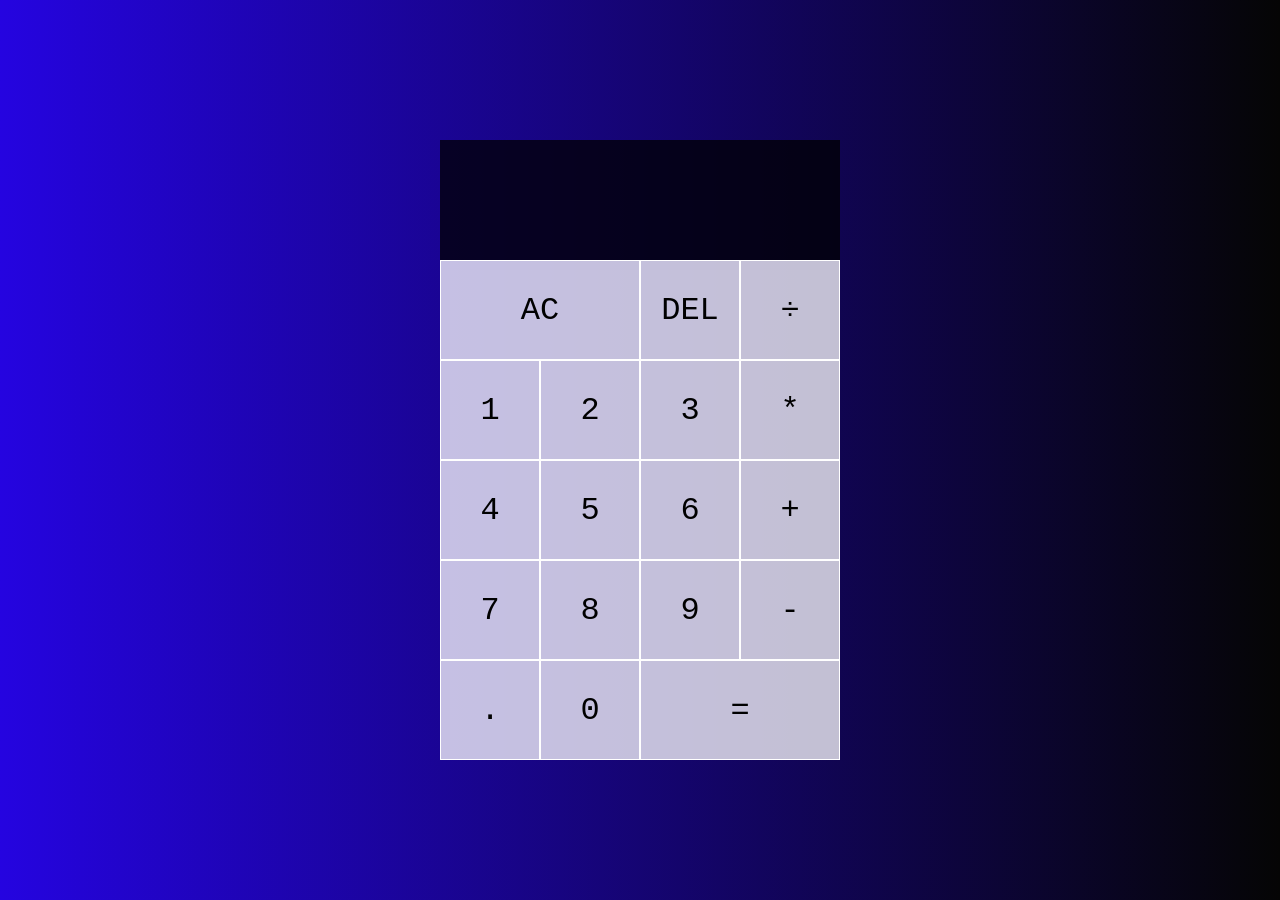
<file: Calculator/index.html>
<!DOCTYPE html>
<html lang="en">
<head>
    <meta charset="UTF-8">
    <meta http-equiv="X-UA-Compatible" content="IE=edge">
    <meta name="viewport" content="width=device-width, initial-scale=1.0">
    <title>Calculator</title>
    <link href="styles.css" rel="stylesheet">
    <script src="script.js" defer></script>
</head>
<body>
    <div class="calculator-grid">
        <div class="output">
            <div data-previous-operand class="previous-operand"></div>
            <div data-current-operand class="current-operand"></div>
        </div>
        <button data-all-clear class="span-two">AC</button>
        <button data-delete>DEL</button>
        <button data-operation>÷</button>
        <button data-number>1</button>
        <button data-number>2</button>
        <button data-number>3</button>
        <button data-operation>*</button>
        <button data-number>4</button>
        <button data-number>5</button>
        <button data-number>6</button>
        <button data-operation>+</button>
        <button data-number>7</button>
        <button data-number>8</button>
        <button data-number>9</button>
        <button data-operation>-</button>
        <button data-number>.</button>
        <button data-number>0</button>
        <button data-equals class="span-two">=</button>
    </div>
</body>
</html>
</file>
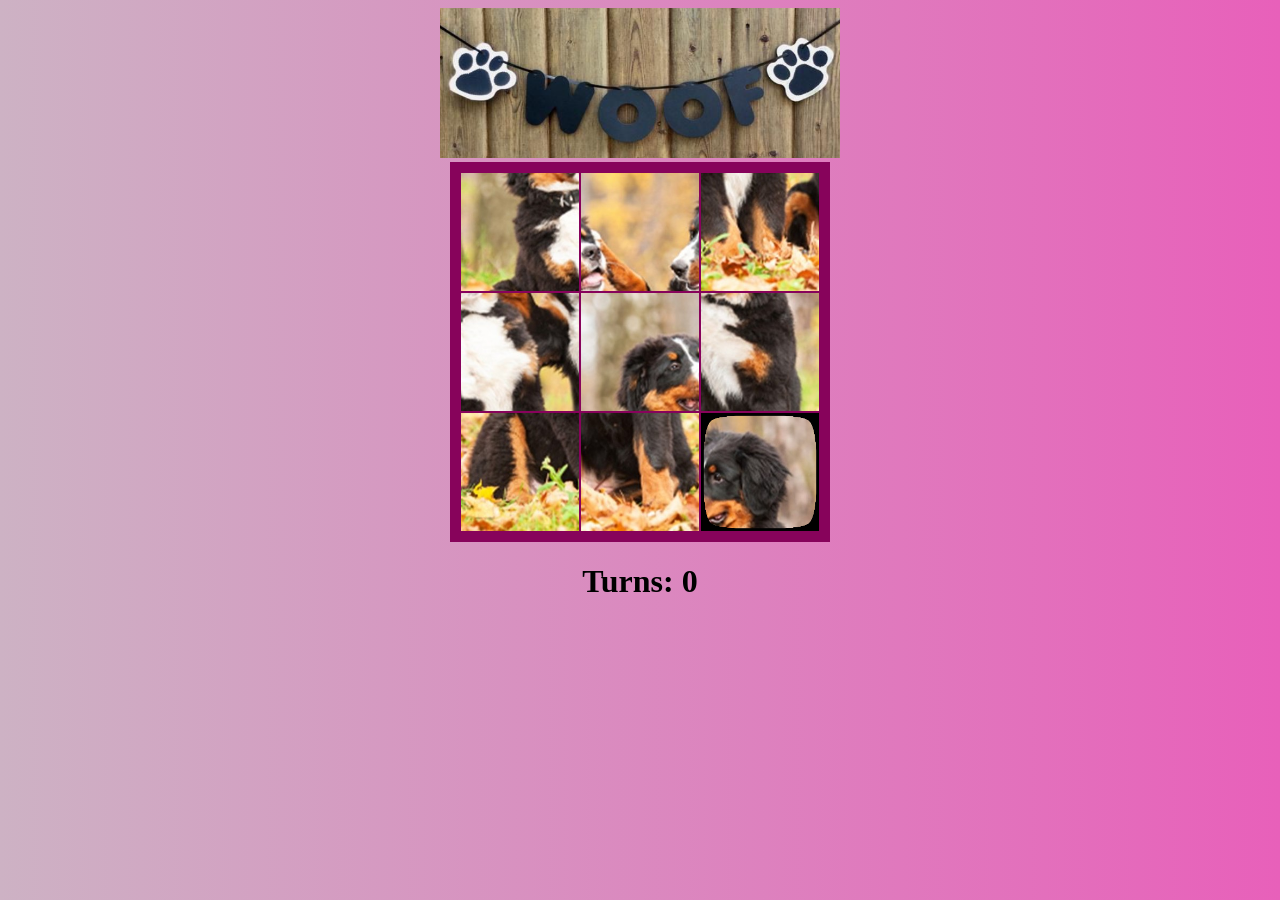
<file: Sliding Puzzle/index.html>
<!DOCTYPE html>
<html lang="en">
<head>
    <meta charset="UTF-8">
    <meta http-equiv="X-UA-Compatible" content="IE=edge">
    <meta name="viewport" content="width=device-width, initial-scale=1.0">
    <title>Sliding Puzzle</title>
    <link rel="stylesheet" href="puzzle.css">
    <script src="puzzle.js"></script>
</head>
<body>
    <img id="title" src="./logo.png">
    <div id="board"></div>
    <h1>Turns: <span id="turns">0</span></h1> 
</body>
</html>
</file>
<file: Calculator/styles.css>
*, *::before,*::after{
    box-sizing: border-box;
    font-family: 'Courier New', Courier, monospace;
    font-weight: normal;
}

body{
    padding: 0;
    margin: 0;
    background: linear-gradient(to right,#2504e0,#050505);
}

.calculator-grid{
    display: grid;
    justify-content: center;
    align-content: center;
    min-height: 100vh;
    grid-template-columns: repeat(4,100px);
    grid-template-rows: minmax(120px,auto) repeat(5,100px);
}

.calculator-grid > button {
    cursor: pointer;
    font-size: 2rem;
    border: 1px solid white;
    outline: none;
    background-color: rgba(255, 255, 255, .75);
  }

  .calculator-grid > button:hover {
    background-color: rgba(255, 255, 255, .9);
  }

  .span-two{
    grid-column: span 2;
  }

  .output{
    grid-column: 1 / -1;
    background-color: rgba(0, 0, 0, .75);
    display: flex;
    align-items: flex-end;
    justify-content: space-around;
    flex-direction: column;
    padding: 10px;
    word-wrap:break-word;
    word-break: break-all;
  }

  .output .previous-operand{
    color: rgba(255, 255, 255, .75);
    font-size: 1.5rem;
  }

  .output .current-operand{
    color: white;
    font-size: 2.5rem;
  }
</file>
<file: Sliding Puzzle/puzzle.css>
body{
    font-family:'Times New Roman', Times, serif;
    text-align: center;
    background: linear-gradient(to right,#cdb2c4,#e860ba);
}

#title{
    height: 150px ;
    width: 400px;
}

#board{
    height: 360px ;
    width: 360px;
    background-color: linear-gradient(to right,#d773b6,#e860ba);
    border: 10px solid #87035b;

    margin: 0 auto;
    display: flex;
    flex-wrap: wrap;
}

#board img{
    width: 118px;
    height: 118px;
    border: 1px solid #87035b;
}
</file>
